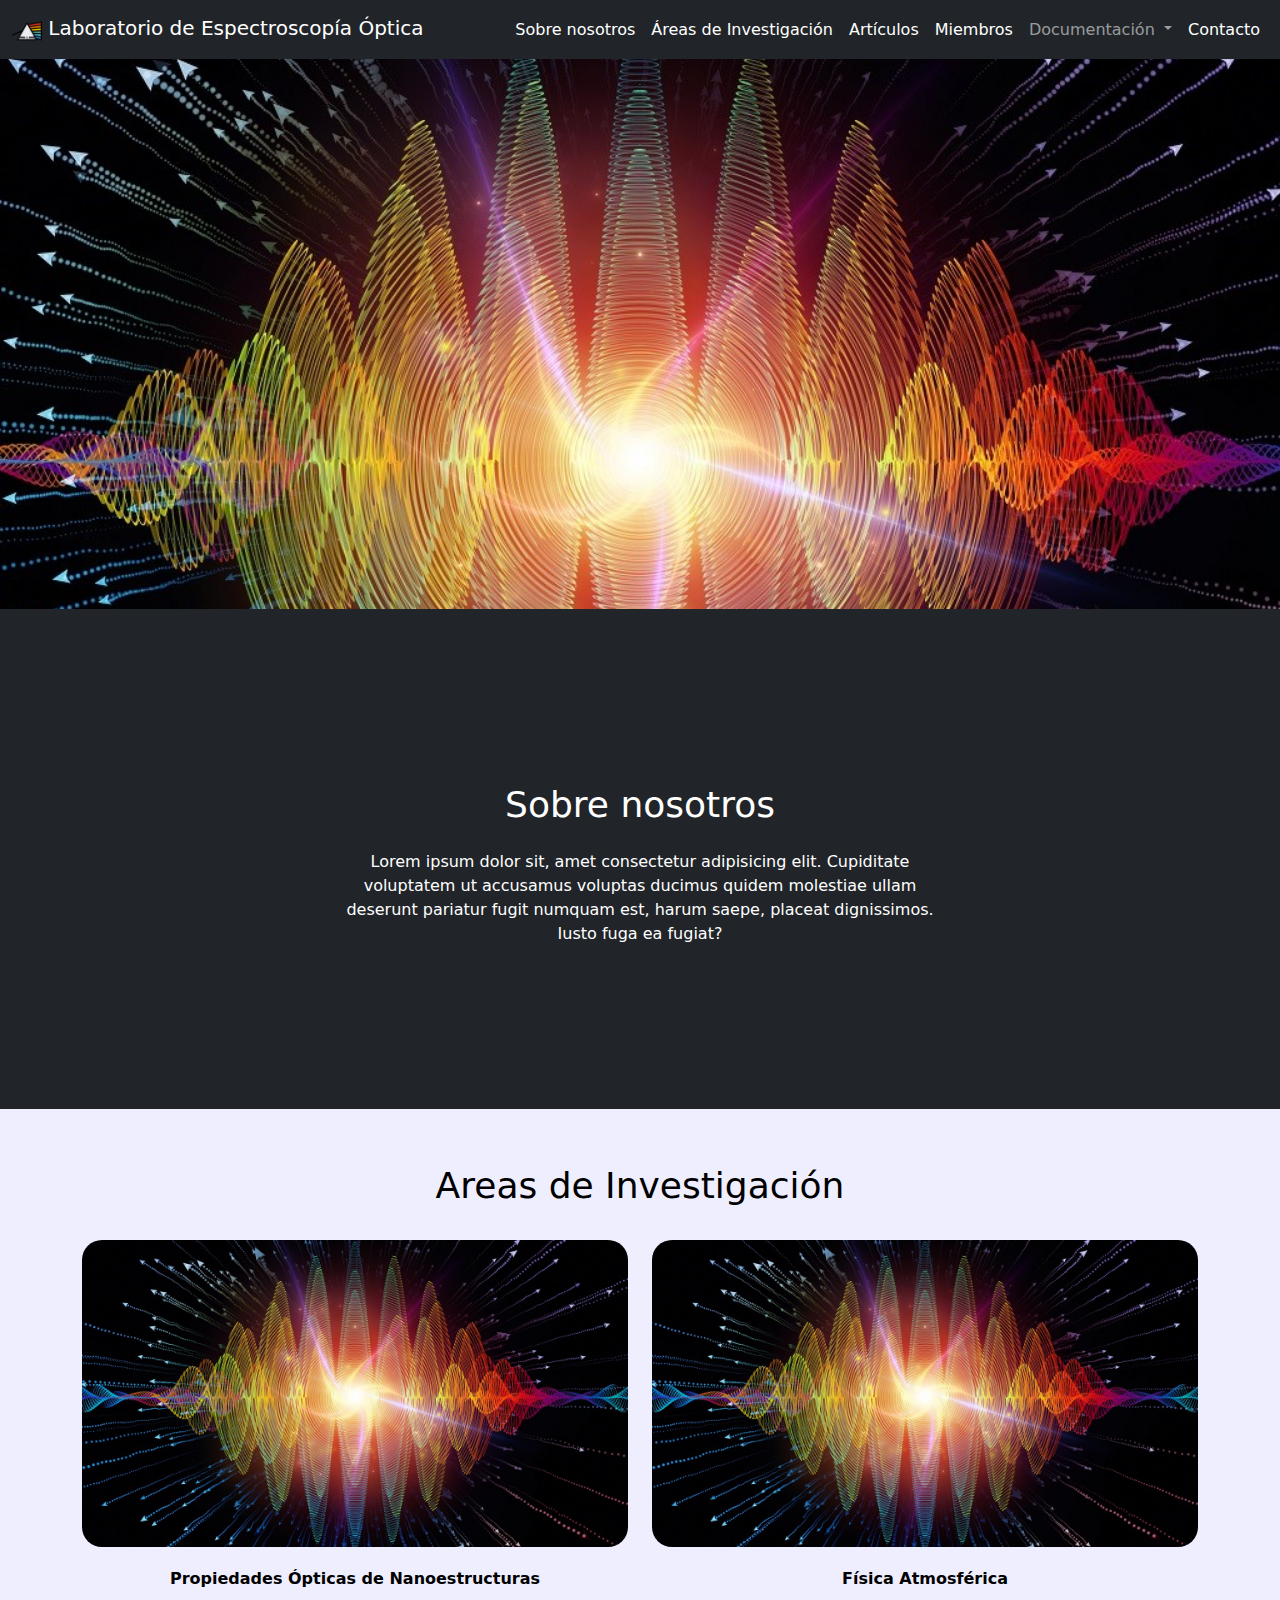
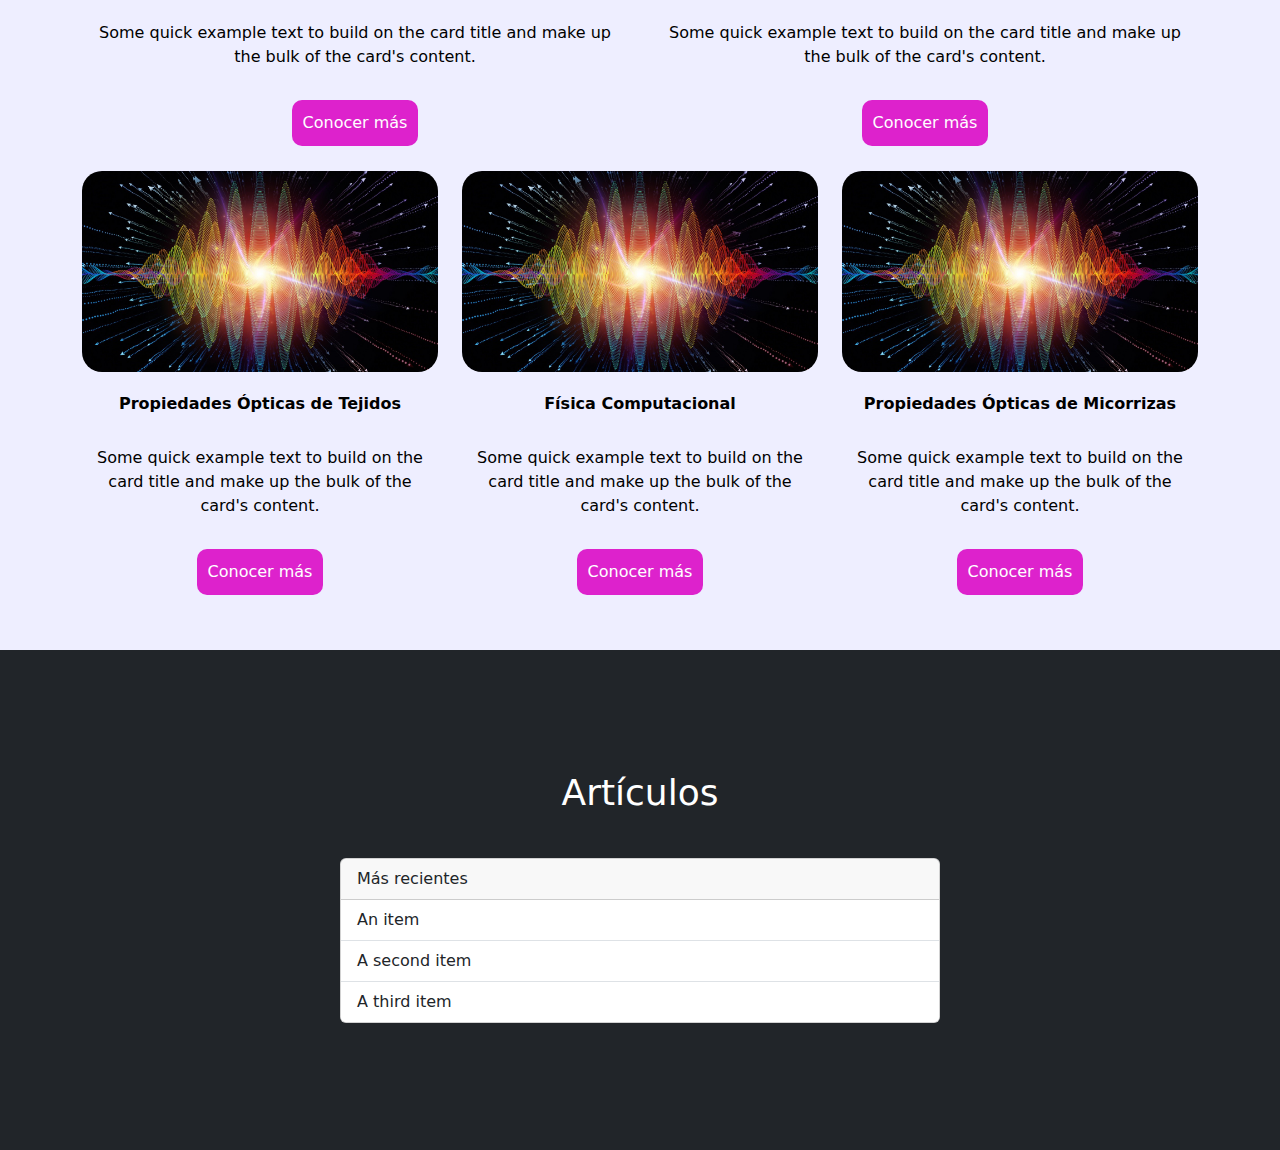
<file: index.html>
<!DOCTYPE html>
<html>
  <head>

    <!--Metadatos-->
    <meta charset = "utf-8">
    <meta name = "author" content = "Nelson Mejía">
    <meta name = "description" content = "Laboratorio de Espectroscopia Optica">
    <meta name = "keywords" content = "Physics, Fisica, Laboratorio, Espectroscopia, Optica">
    <meta name = "viewport" content = "width = device-width, initial-scale = 1">
    
    <!--Titulo-->
    <title>Laboratorio de Espectroscopía Óptica</title>

    <!--Favicon-->
    <link rel = "icon" type = "image/x-icon" href = "images/prisma.png">

    <!--Estilos CSS-->
    <link rel = "stylesheet" href = "styles.css">

    <!--Bootstrap HTML-->
    <link href="https://cdn.jsdelivr.net/npm/bootstrap@5.3.3/dist/css/bootstrap.min.css" rel="stylesheet" integrity="sha384-QWTKZyjpPEjISv5WaRU9OFeRpok6YctnYmDr5pNlyT2bRjXh0JMhjY6hW+ALEwIH" crossorigin="anonymous">

    <!--Bootstrap iconos-->
    <link rel="stylesheet" href="https://cdn.jsdelivr.net/npm/bootstrap-icons@1.11.3/font/bootstrap-icons.min.css">

  </head>
  <body>

    <!--Barra de navegacion-->
    <nav class = "navbar navbar-expand-md navbar-dark bg-dark">
      <div class = "container-fluid">

        <button class = "navbar-toggler" type = "button" data-bs-toggle = "collapse" data-bs-target = "#navbar-collapse" aria-controls = "navbar-collapse" aria-expanded = "false" aria-label = "Toggle navigation">
          <span class = "navbar-toggler-icon"></span>
        </button>

        <div class = "collapse navbar-collapse" id = "navbar-collapse">

          <a class = "navbar-brand" href = "index.html">
            <img src = "/images/prisma.png" alt = "Logo" width = "30" height = "30" class = "d-inline-block align-text-top">
            Laboratorio de Espectroscopía Óptica
          </a>      

          <ul class = "navbar-nav d-flex justify-content-center align-items-center">

            <li class = "nav-item">
              <a id = "nav-text" class = "nav-link active" aria-current="page" href = "#">Sobre nosotros</a>
            </li>

            <li class = "nav-item">
              <a id = "nav-text" class = "nav-link" href = "#">Áreas de Investigación</a>
            </li>

            <li class = "nav-item">
              <a id = "nav-text" class = "nav-link" href = "#">Artículos</a>
            </li>

            <li class = "nav-item">
              <a id = "nav-text" class = "nav-link" href = "#">Miembros</a>
            </li>

            <li class="nav-item dropdown">
              <a class="nav-link dropdown-toggle" href="#" role="button" data-bs-toggle="dropdown" aria-expanded="false">
                Documentación
              </a>
              <ul class="dropdown-menu">
                <li><a class="dropdown-item" href="LTS_Doc/home.html">Código LTS</a></li>
                <li><a class="dropdown-item" href="#">Código DOAS</a></li>
              </ul>
            </li>

            <li class = "nav-item">
              <a id = "nav-text" class = "nav-link" href = "#">Contacto</a>
            </li>
    
          </ul>

        </div>
      </div>
    </nav>


    <!--Hero-->
    <section class = "hero">

      <div class = "hero-banner"></div>

    </section>


    <!--Sobre nosotros-->
    <section class = "about-us dark-section">

      <div class = "about-us-container">

        <h2 class = "section-header">Sobre nosotros</h2>
        <p class = "section-text">Lorem ipsum dolor sit, amet consectetur adipisicing elit. Cupiditate voluptatem ut accusamus voluptas ducimus quidem molestiae ullam deserunt pariatur fugit numquam est, harum saepe, placeat dignissimos. Iusto fuga ea fugiat?</p>

      </div>

    </section>


    <!--Areas de investigacion-->
    <section class = "areas-investigacion light-section">

      <div class = "container text-center">

        <h2 class = "section-header">Areas de Investigación</h2>

        <!--Primera fila-->
        <div class = "row">

          <!--Propiedades Opticas de Nanoestructuras-->
          <div class = "columna col-12 col-md-6 area-column">
            <img class = "area-img" src = "images/imagen_prueba.jpg" class = "card-img-top" alt = "...">
            <div class = "card-body">
              <p class = "area-name card-title">Propiedades Ópticas de Nanoestructuras</p>
              <p class = "area-description card-text">Some quick example text to build on the card title and make up the bulk of the card's content.</p>
              <a href = "#" id = "info-btn" class = "btn btn-primary">Conocer más</a>
            </div>
          </div>

          <!--Fisica Atmosferica-->
          <div class = "columna col-12 col-md-6 area-column">
            <img class = "area-img" src = "images/imagen_prueba.jpg" class = "card-img-top" alt = "...">
            <div class = "card-body">
              <p class = "area-name card-title">Física Atmosférica</p>
              <p class = "area-description card-text">Some quick example text to build on the card title and make up the bulk of the card's content.</p>
              <a href = "#" id = "info-btn" class = "btn btn-primary">Conocer más</a>
            </div>
          </div>         
        </div>

        <!--Segunda fila-->
        <div class = "row">

          <!--Propiedades Opticas de los Tejidos-->
          <div class = "columna col-12 col-md-4 area-column">
            <img class = "area-img" src = "images/imagen_prueba.jpg" class = "card-img-top" alt = "...">
            <div class = "card-body">
              <p class = "area-name card-title">Propiedades Ópticas de Tejidos</p>
              <p class = "area-description card-text">Some quick example text to build on the card title and make up the bulk of the card's content.</p>
              <a href = "#" id = "info-btn" class = "btn btn-primary">Conocer más</a>
            </div>
          </div>

          <!--Fisica Computacional-->
          <div class = "columna col-12 col-md-4 area-column">
            <img class = "area-img" src = "images/imagen_prueba.jpg" class = "card-img-top" alt = "...">
            <div class = "card-body">
              <p class = "area-name card-title">Física Computacional</p>
              <p class = "area-description card-text">Some quick example text to build on the card title and make up the bulk of the card's content.</p>
              <a href = "#" id = "info-btn" class = "btn btn-primary">Conocer más</a>
            </div>
          </div>

          <!--Propiedades Opticas de Micorrizas-->
          <div class = "columna col-12 col-md-4 area-column">
            <img class = "area-img" src = "images/imagen_prueba.jpg" class = "card-img-top" alt = "...">
            <div class = "card-body">
              <p class = "area-name card-title">Propiedades Ópticas de Micorrizas</p>
              <p class = "area-description card-text">Some quick example text to build on the card title and make up the bulk of the card's content.</p>
              <a href = "#" id = "info-btn" class = "btn btn-primary">Conocer más</a>
            </div>
          </div>

        </div>
      </div>

    </section>

    
    <!--Articulos-->
    <section class = "articulos-recientes dark-section">

      <h2 class = "section-header">Artículos</h2>

      <div class = "articulos-container">

        <div class = "card">
          <div class = "card-header">
            Más recientes
          </div>
          <ul class = "list-group list-group-flush">
            <li class = "list-group-item">An item</li>
            <li class = "list-group-item">A second item</li>
            <li class = "list-group-item">A third item</li>
          </ul>
        </div>
  
      </div>

    </section>
    

    <!--Contacto-->
    <section class = "contacto light-section">



    </section>

      
    <!--Bootstrap CSS-->
    <script src="https://cdn.jsdelivr.net/npm/bootstrap@5.3.3/dist/js/bootstrap.bundle.min.js" integrity="sha384-YvpcrYf0tY3lHB60NNkmXc5s9fDVZLESaAA55NDzOxhy9GkcIdslK1eN7N6jIeHz" crossorigin="anonymous"></script>

  </body>
</html>
</file>
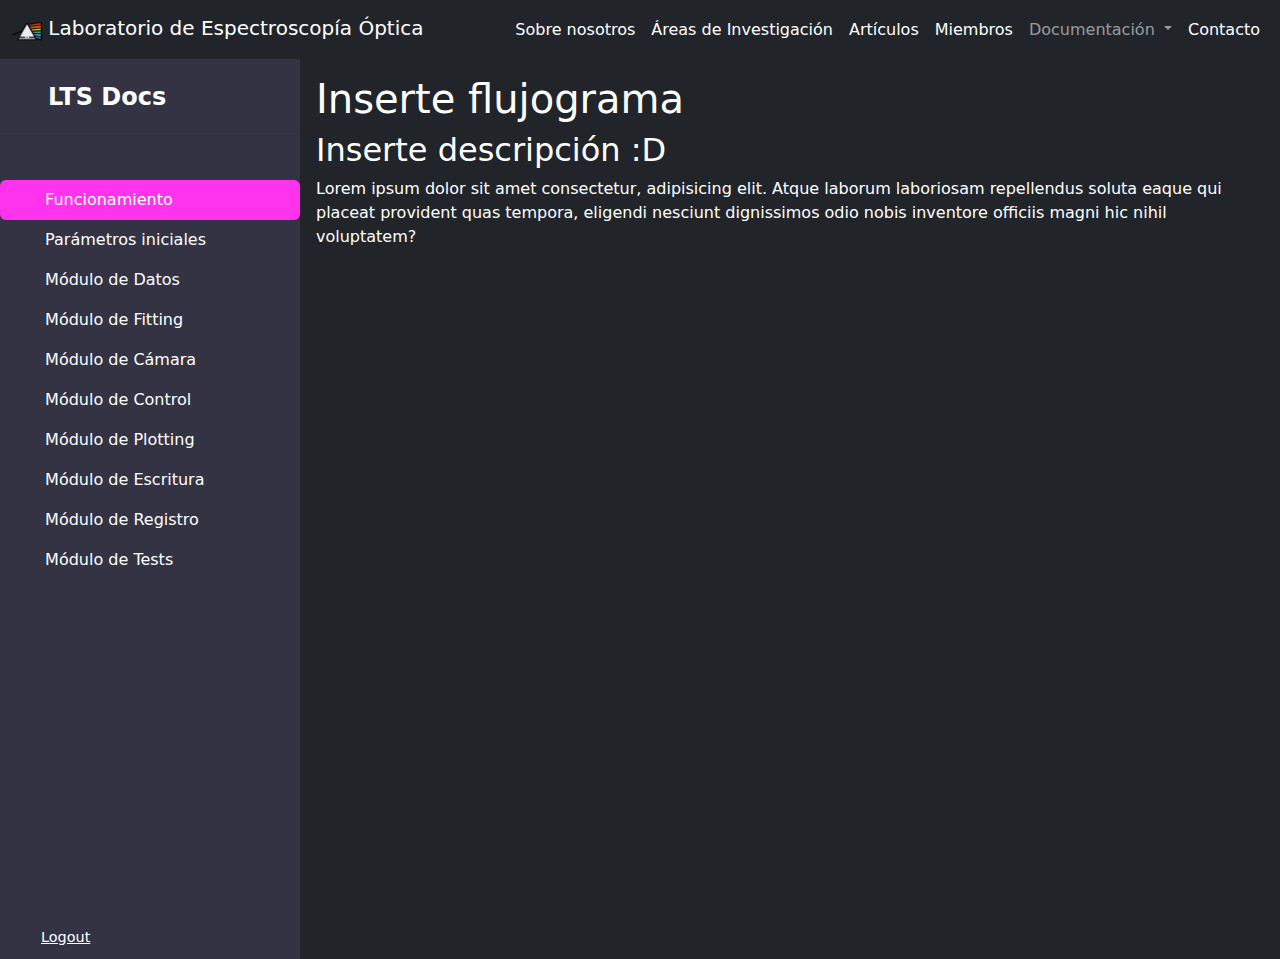
<file: LTS_Doc/home.html>
<!DOCTYPE html>
<html>

  <head>

    <!--Metadatos-->
    <meta charset = "utf-8">
    <meta name = "author" content = "Nelson Mejía">
    <meta name = "description" content = "Laboratorio de Espectroscopia Optica">
    <meta name = "keywords" content = "Physics, Fisica, Laboratorio, Espectroscopia, Optica">
    <meta name = "viewport" content = "width = device-width, initial-scale = 1">
    
    <!--Titulo-->
    <title>Documentación LTS</title>

    <!--Favicon-->
    <link rel = "icon" type = "image/x-icon" href = "images/prisma.png">

    <!--Estilos CSS-->
    <link rel = "stylesheet" href = "../styles.css">
    <link rel = "stylesheet" href = "../sidebar.css">

    <!--Bootstrap HTML-->
    <link href="https://cdn.jsdelivr.net/npm/bootstrap@5.3.3/dist/css/bootstrap.min.css" rel="stylesheet" integrity="sha384-QWTKZyjpPEjISv5WaRU9OFeRpok6YctnYmDr5pNlyT2bRjXh0JMhjY6hW+ALEwIH" crossorigin="anonymous">

    <!--Bootstrap iconos-->
    <link rel="stylesheet" href="https://cdn.jsdelivr.net/npm/bootstrap-icons@1.11.3/font/bootstrap-icons.min.css">

  </head>

  <body>

    <!--Barra de navegacion-->
    <nav class = "navbar navbar-expand-md navbar-dark bg-dark">
      <div class = "container-fluid">

        <button class = "navbar-toggler" type = "button" data-bs-toggle = "collapse" data-bs-target = "#navbar-collapse" aria-controls = "navbar-collapse" aria-expanded = "false" aria-label = "Toggle navigation">
          <span class = "navbar-toggler-icon"></span>
        </button>

        <div class = "collapse navbar-collapse" id = "navbar-collapse">

          <a class = "navbar-brand" href = "../index.html">
            <img src = "/images/prisma.png" alt = "Logo" width = "30" height = "30" class = "d-inline-block align-text-top">
            Laboratorio de Espectroscopía Óptica
          </a>      

          <ul class = "navbar-nav d-flex justify-content-center align-items-center">

            <li class = "nav-item">
              <a id = "nav-text" class = "nav-link active" aria-current="page" href = "#">Sobre nosotros</a>
            </li>

            <li class = "nav-item">
              <a id = "nav-text" class = "nav-link" href = "#">Áreas de Investigación</a>
            </li>

            <li class = "nav-item">
              <a id = "nav-text" class = "nav-link" href = "#">Artículos</a>
            </li>

            <li class = "nav-item">
              <a id = "nav-text" class = "nav-link" href = "#">Miembros</a>
            </li>

            <li class="nav-item dropdown">
              <a class="nav-link dropdown-toggle" href="#" role="button" data-bs-toggle="dropdown" aria-expanded="false">
                Documentación
              </a>
              <ul class="dropdown-menu">
                <li><a class="dropdown-item" href="home.html">Código LTS</a></li>
                <li><a class="dropdown-item" href="#">Código DOAS</a></li>
              </ul>
            </li>

            <li class = "nav-item">
              <a id = "nav-text" class = "nav-link" href = "#">Contacto</a>
            </li>
            
    
          </ul>

        </div>
      </div>
    </nav>
    

    <!--Sidebar-->
    <div class="wrapper">
      <aside id="sidebar">
          <div class="d-flex">
              <div class="sidebar-logo">
                <a href="home.html" class="d-flex align-items-center mb-3 mb-md-0 me-md-auto text-white text-decoration-none">
                  <svg class="bi pe-none me-2" width="40" height="32"><use href = "home.html"/></svg>
                  <span class="fs-4">LTS Docs</span>
                </a>
              </div>
          </div>

          <hr>

          <ul class="sidebar-nav nav nav-pills flex-column mb-auto">
            
            <li class="nav-item">
              <a href="home.html" id = "pink-side-bar" class="nav-link active text-white" aria-current="page">
                <svg class="bi pe-none me-2" width="16" height="16"><use xlink:href="#home"/></svg>
                Funcionamiento
              </a>
            </li>
            <li>
              <a href="initial_parameters.html" class="nav-link text-white">
                <svg class="bi pe-none me-2" width="16" height="16"><use xlink:href="#speedometer2"/></svg>
                Parámetros iniciales
              </a>
            </li>
            <li>
              <a href="#" class="nav-link text-white">
                <svg class="bi pe-none me-2" width="16" height="16"><use xlink:href="#speedometer2"/></svg>
                Módulo de Datos
              </a>
            </li>
            <li>
              <a href="#" class="nav-link text-white">
                <svg class="bi pe-none me-2" width="16" height="16"><use xlink:href="#speedometer2"/></svg>
                Módulo de Fitting
              </a>
            </li>
            <li>
              <a href="#" class="nav-link text-white">
                <svg class="bi pe-none me-2" width="16" height="16"><use xlink:href="#speedometer2"/></svg>
                Módulo de Cámara
              </a>
            </li>
            <li>
              <a href="#" class="nav-link text-white">
                <svg class="bi pe-none me-2" width="16" height="16"><use xlink:href="#speedometer2"/></svg>
                Módulo de Control
              </a>
            </li>
            <li>
              <a href="#" class="nav-link text-white">
                <svg class="bi pe-none me-2" width="16" height="16"><use xlink:href="#speedometer2"/></svg>
                Módulo de Plotting
              </a>
            </li>
            <li>
              <a href="#" class="nav-link text-white">
                <svg class="bi pe-none me-2" width="16" height="16"><use xlink:href="#speedometer2"/></svg>
                Módulo de Escritura
              </a>
            </li>
            <li>
              <a href="#" class="nav-link text-white">
                <svg class="bi pe-none me-2" width="16" height="16"><use xlink:href="#speedometer2"/></svg>
                Módulo de Registro
              </a>
            </li>
            <li>
              <a href="#" class="nav-link text-white">
                <svg class="bi pe-none me-2" width="16" height="16"><use xlink:href="#speedometer2"/></svg>
                Módulo de Tests
              </a>
            </li>
              
              
          </ul>

          <div class="sidebar-footer">
              <a href="#" class="sidebar-link">
                  <i class="lni lni-exit"></i>
                  <span>Logout</span>
              </a>
          </div>
      </aside>
      <div class="dark-section main p-3">
          <div class="dark-section">
              
            <h1>Inserte flujograma</h1>
            <h2>Inserte descripción :D</h2>

            <p>Lorem ipsum dolor sit amet consectetur, adipisicing elit. Atque laborum laboriosam repellendus soluta eaque qui placeat provident quas tempora, eligendi nesciunt dignissimos odio nobis inventore officiis magni hic nihil voluptatem?</p>
            
          </div>
      </div>
    </div>
    
    
    <!--Ejemplo de barra de sidebar-->

    <!--Bootstrap CSS-->
    <script src="https://cdn.jsdelivr.net/npm/bootstrap@5.3.3/dist/js/bootstrap.bundle.min.js" integrity="sha384-YvpcrYf0tY3lHB60NNkmXc5s9fDVZLESaAA55NDzOxhy9GkcIdslK1eN7N6jIeHz" crossorigin="anonymous"></script>

  </body>

</html>
</file>
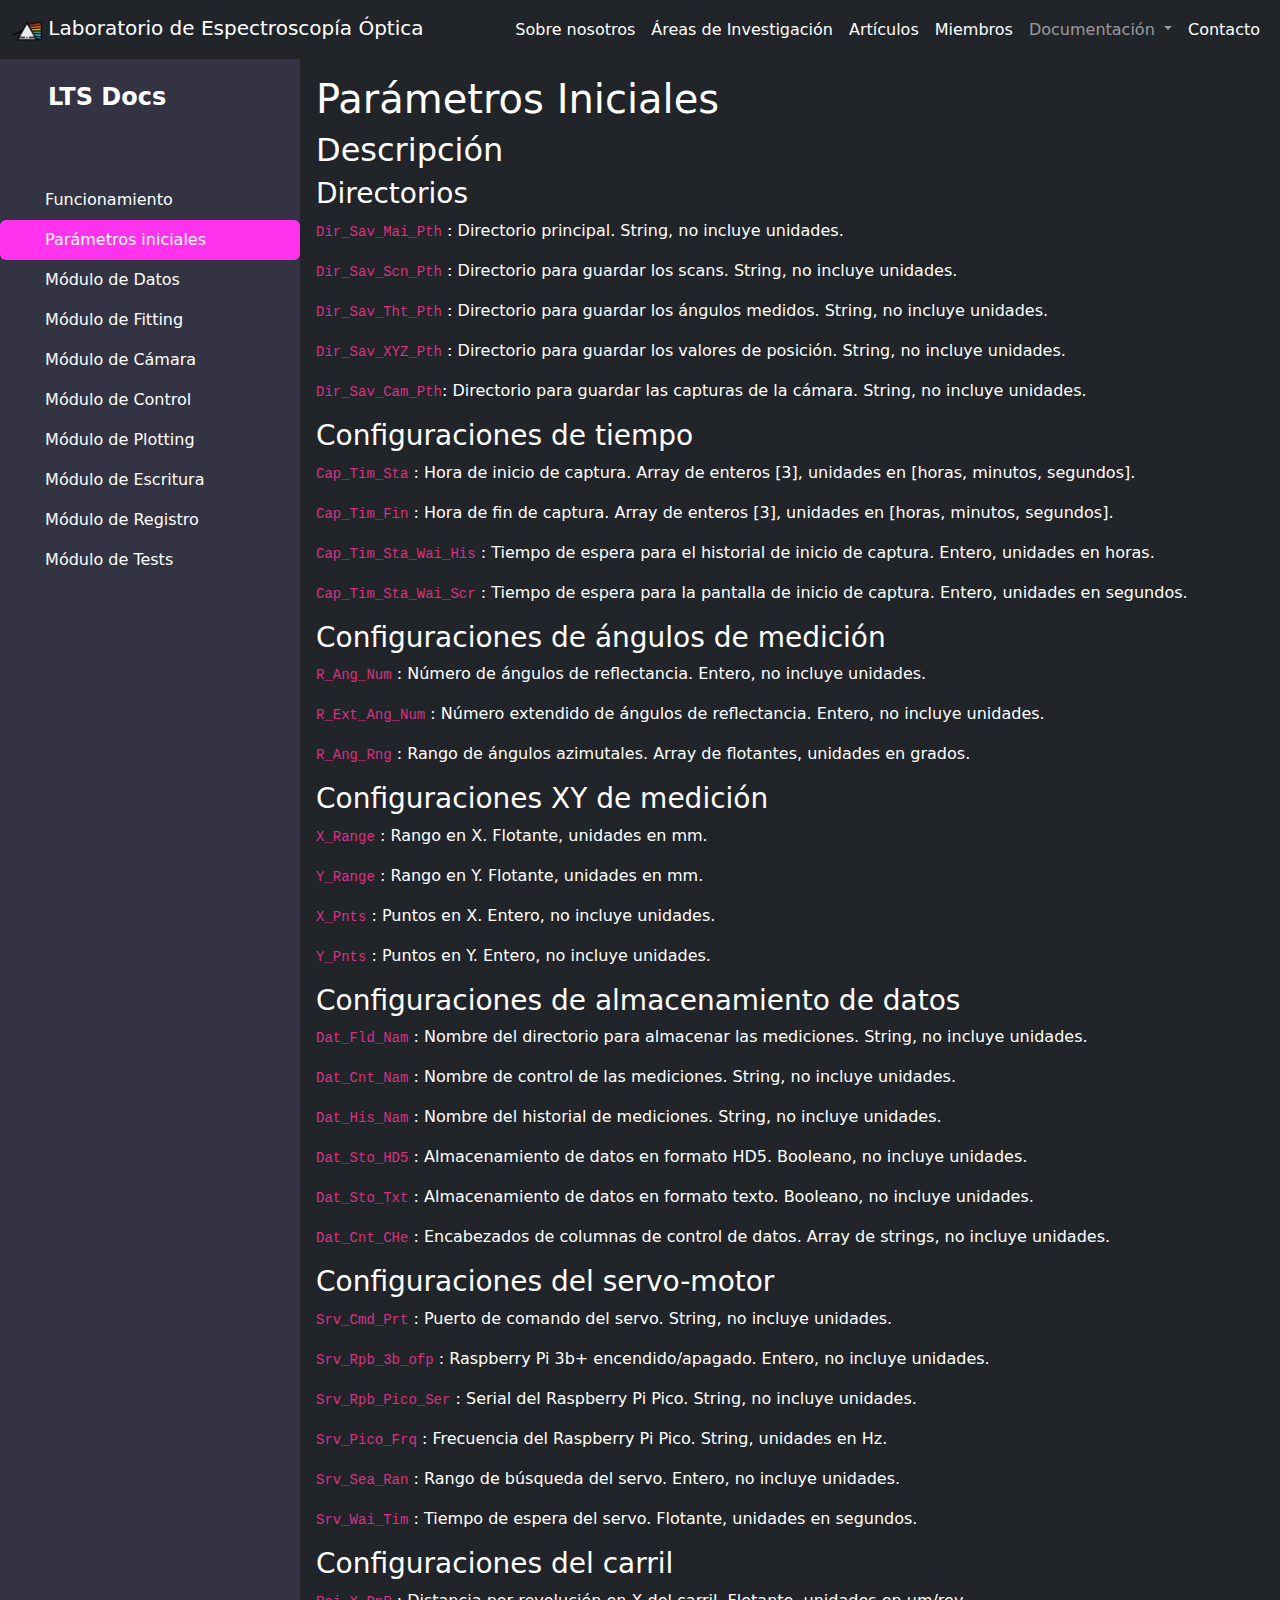
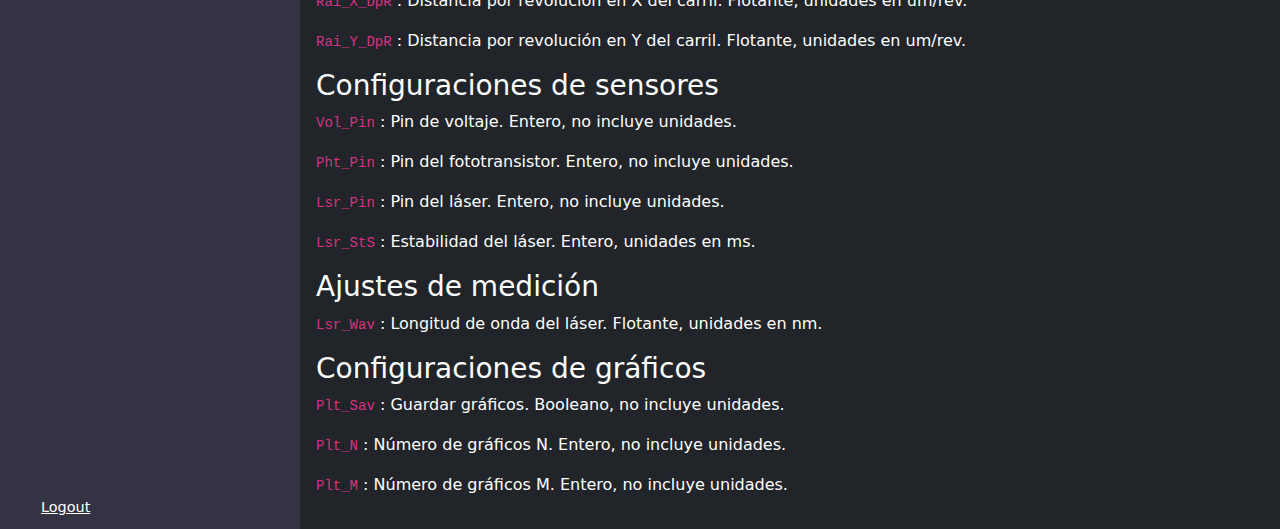
<file: LTS_Doc/initial_parameters.html>
<!DOCTYPE html>
<html>

  <head>
      
    <!--Metadatos-->
    <meta charset = "utf-8">
    <meta name = "author" content = "Nelson Mejía">
    <meta name = "description" content = "Laboratorio de Espectroscopia Optica">
    <meta name = "keywords" content = "Physics, Fisica, Laboratorio, Espectroscopia, Optica">
    <meta name = "viewport" content = "width = device-width, initial-scale = 1">
    
    <!--Titulo-->
    <title>LTS - Parametros iniciales</title>

    <!--Favicon-->
    <link rel = "icon" type = "image/x-icon" href = "images/prisma.png">

    <!--Estilos CSS-->
    <link rel = "stylesheet" href = "../sidebar.css">
    <link rel = "stylesheet" href = "../styles.css">

    <!--Bootstrap HTML-->
    <link href="https://cdn.jsdelivr.net/npm/bootstrap@5.3.3/dist/css/bootstrap.min.css" rel="stylesheet" integrity="sha384-QWTKZyjpPEjISv5WaRU9OFeRpok6YctnYmDr5pNlyT2bRjXh0JMhjY6hW+ALEwIH" crossorigin="anonymous">

    <!--Bootstrap iconos-->
    <link rel="stylesheet" href="https://cdn.jsdelivr.net/npm/bootstrap-icons@1.11.3/font/bootstrap-icons.min.css">
    
    <!--Bootstrap sidebar-->
    <link href="https://cdn.lineicons.com/4.0/lineicons.css" rel="stylesheet" />
    <link href="https://cdn.jsdelivr.net/npm/bootstrap@5.3.0-alpha3/dist/css/bootstrap.min.css" rel="stylesheet"
        integrity="sha384-KK94CHFLLe+nY2dmCWGMq91rCGa5gtU4mk92HdvYe+M/SXH301p5ILy+dN9+nJOZ" crossorigin="anonymous">

  </head>

  <body>

    <!--Barra de navegacion-->
    <nav class = "navbar navbar-expand-md navbar-dark bg-dark">
      <div class = "container-fluid">

        <button class = "navbar-toggler" type = "button" data-bs-toggle = "collapse" data-bs-target = "#navbar-collapse" aria-controls = "navbar-collapse" aria-expanded = "false" aria-label = "Toggle navigation">
          <span class = "navbar-toggler-icon"></span>
        </button>

        <div class = "collapse navbar-collapse" id = "navbar-collapse">

          <a class = "navbar-brand" href = "../index.html">
            <img src = "/images/prisma.png" alt = "Logo" width = "30" height = "30" class = "d-inline-block align-text-top">
            Laboratorio de Espectroscopía Óptica
          </a>      

          <ul class = "navbar-nav d-flex justify-content-center align-items-center">

            <li class = "nav-item">
              <a id = "nav-text" class = "nav-link active" aria-current="page" href = "#">Sobre nosotros</a>
            </li>

            <li class = "nav-item">
              <a id = "nav-text" class = "nav-link" href = "#">Áreas de Investigación</a>
            </li>

            <li class = "nav-item">
              <a id = "nav-text" class = "nav-link" href = "#">Artículos</a>
            </li>

            <li class = "nav-item">
              <a id = "nav-text" class = "nav-link" href = "#">Miembros</a>
            </li>

            <li class="nav-item dropdown">
              <a class="nav-link dropdown-toggle" href="#" role="button" data-bs-toggle="dropdown" aria-expanded="false">
                Documentación
              </a>
              <ul class="dropdown-menu">
                <li><a class="dropdown-item" href="home.html">Código LTS</a></li>
                <li><a class="dropdown-item" href="#">Código DOAS</a></li>
              </ul>
            </li>

            <li class = "nav-item">
              <a id = "nav-text" class = "nav-link" href = "#">Contacto</a>
            </li>

          </ul>

        </div>
      </div>
    </nav>

    <!--Sidebar-->
    <div class="wrapper">
      <aside id="sidebar">
          <div class="d-flex">
              <div class="sidebar-logo">
                <a href="home.html" class="d-flex align-items-center mb-3 mb-md-0 me-md-auto text-white text-decoration-none">
                  <svg class="bi pe-none me-2" width="40" height="32"><use href = "home.html"/></svg>
                  <span class="fs-4">LTS Docs</span>
                </a>
              </div>
          </div>

          <hr>

          <ul class="sidebar-nav nav nav-pills flex-column mb-auto">
            
            <li class="nav-item">
              <a href="home.html" class="nav-link text-white" aria-current="page">
                <svg class="bi pe-none me-2" width="16" height="16"><use xlink:href="#home"/></svg>
                Funcionamiento
              </a>
            </li>
            <li>
              <a href="initial_parameters.html" id = "pink-side-bar" class="nav-link active text-white">
                <svg class="bi pe-none me-2" width="16" height="16"><use xlink:href="#speedometer2"/></svg>
                Parámetros iniciales
              </a>
            </li>
            <li>
              <a href="#" class="nav-link text-white">
                <svg class="bi pe-none me-2" width="16" height="16"><use xlink:href="#speedometer2"/></svg>
                Módulo de Datos
              </a>
            </li>
            <li>
              <a href="#" class="nav-link text-white">
                <svg class="bi pe-none me-2" width="16" height="16"><use xlink:href="#speedometer2"/></svg>
                Módulo de Fitting
              </a>
            </li>
            <li>
              <a href="#" class="nav-link text-white">
                <svg class="bi pe-none me-2" width="16" height="16"><use xlink:href="#speedometer2"/></svg>
                Módulo de Cámara
              </a>
            </li>
            <li>
              <a href="#" class="nav-link text-white">
                <svg class="bi pe-none me-2" width="16" height="16"><use xlink:href="#speedometer2"/></svg>
                Módulo de Control
              </a>
            </li>
            <li>
              <a href="#" class="nav-link text-white">
                <svg class="bi pe-none me-2" width="16" height="16"><use xlink:href="#speedometer2"/></svg>
                Módulo de Plotting
              </a>
            </li>
            <li>
              <a href="#" class="nav-link text-white">
                <svg class="bi pe-none me-2" width="16" height="16"><use xlink:href="#speedometer2"/></svg>
                Módulo de Escritura
              </a>
            </li>
            <li>
              <a href="#" class="nav-link text-white">
                <svg class="bi pe-none me-2" width="16" height="16"><use xlink:href="#speedometer2"/></svg>
                Módulo de Registro
              </a>
            </li>
            <li>
              <a href="#" class="nav-link text-white">
                <svg class="bi pe-none me-2" width="16" height="16"><use xlink:href="#speedometer2"/></svg>
                Módulo de Tests
              </a>
            </li>
              
              
          </ul>

          <div class="sidebar-footer">
              <a href="#" class="sidebar-link">
                  <i class="lni lni-exit"></i>
                  <span>Logout</span>
              </a>
          </div>
      </aside>
      <div class="dark-section main p-3">
          <div class="dark-section">
              
            <h1>Parámetros Iniciales</h1>

            <h2>Descripción</h2>

            <h3>Directorios</h3>

            <p><code>Dir_Sav_Mai_Pth</code> : Directorio principal. String, no incluye unidades.</p>
            <p><code>Dir_Sav_Scn_Pth</code> : Directorio para guardar los scans. String, no incluye unidades.</p>
            <p><code>Dir_Sav_Tht_Pth</code> : Directorio para guardar los ángulos medidos. String, no incluye unidades.</p>
            <p><code>Dir_Sav_XYZ_Pth</code> : Directorio para guardar los valores de posición. String, no incluye unidades.</p>
            <p><code>Dir_Sav_Cam_Pth</code>: Directorio para guardar las capturas de la cámara. String, no incluye unidades.</p>
            
            <h3>Configuraciones de tiempo</h3>
            
            <p><code>Cap_Tim_Sta</code> : Hora de inicio de captura. Array de enteros [3], unidades en [horas, minutos, segundos].</p>
            <p><code>Cap_Tim_Fin</code> : Hora de fin de captura. Array de enteros [3], unidades en [horas, minutos, segundos].</p>
            <p><code>Cap_Tim_Sta_Wai_His</code> : Tiempo de espera para el historial de inicio de captura. Entero, unidades en horas.</p>
            <p><code>Cap_Tim_Sta_Wai_Scr</code> : Tiempo de espera para la pantalla de inicio de captura. Entero, unidades en segundos.</p>
            
            <h3>Configuraciones de ángulos de medición</h3>
            
            <p><code>R_Ang_Num</code> : Número de ángulos de reflectancia. Entero, no incluye unidades.</p>
            <p><code>R_Ext_Ang_Num</code> : Número extendido de ángulos de reflectancia. Entero, no incluye unidades.</p>
            <p><code>R_Ang_Rng</code> : Rango de ángulos azimutales. Array de flotantes, unidades en grados.</p>
            
            <h3>Configuraciones XY de medición</h3>
            
            <p><code>X_Range</code> : Rango en X. Flotante, unidades en mm.</p>
            <p><code>Y_Range</code> : Rango en Y. Flotante, unidades en mm.</p>
            <p><code>X_Pnts</code> : Puntos en X. Entero, no incluye unidades.</p>
            <p><code>Y_Pnts</code> : Puntos en Y. Entero, no incluye unidades.</p>
            
            <h3>Configuraciones de almacenamiento de datos</h3>
            
            <p><code>Dat_Fld_Nam</code> : Nombre del directorio para almacenar las mediciones. String, no incluye unidades.</p>
            <p><code>Dat_Cnt_Nam</code> : Nombre de control de las mediciones. String, no incluye unidades.</p>
            <p><code>Dat_His_Nam</code> : Nombre del historial de mediciones. String, no incluye unidades.</p>
            <p><code>Dat_Sto_HD5</code> : Almacenamiento de datos en formato HD5. Booleano, no incluye unidades.</p>
            <p><code>Dat_Sto_Txt</code> : Almacenamiento de datos en formato texto. Booleano, no incluye unidades.</p>
            <p><code>Dat_Cnt_CHe</code> : Encabezados de columnas de control de datos. Array de strings, no incluye unidades.</p>
            
            <h3>Configuraciones del servo-motor</h3>
            
            <p><code>Srv_Cmd_Prt</code> : Puerto de comando del servo. String, no incluye unidades.</p>
            <p><code>Srv_Rpb_3b_ofp</code> : Raspberry Pi 3b+ encendido/apagado. Entero, no incluye unidades.</p>
            <p><code>Srv_Rpb_Pico_Ser</code> : Serial del Raspberry Pi Pico. String, no incluye unidades.</p>
            <p><code>Srv_Pico_Frq</code> : Frecuencia del Raspberry Pi Pico. String, unidades en Hz.</p>
            <p><code>Srv_Sea_Ran</code> : Rango de búsqueda del servo. Entero, no incluye unidades.</p>
            <p><code>Srv_Wai_Tim</code> : Tiempo de espera del servo. Flotante, unidades en segundos.</p>
            
            <h3>Configuraciones del carril</h3>
            
            <p><code>Rai_X_DpR</code> : Distancia por revolución en X del carril. Flotante, unidades en um/rev.</p>
            <p><code>Rai_Y_DpR</code> : Distancia por revolución en Y del carril. Flotante, unidades en um/rev.</p>
            
            <h3>Configuraciones de sensores</h3>
            
            <p><code>Vol_Pin</code> : Pin de voltaje. Entero, no incluye unidades.</p>
            <p><code>Pht_Pin</code> : Pin del fototransistor. Entero, no incluye unidades.</p>
            <p><code>Lsr_Pin</code> : Pin del láser. Entero, no incluye unidades.</p>
            <p><code>Lsr_StS</code> : Estabilidad del láser. Entero, unidades en ms.</p>
            
            <h3>Ajustes de medición</h3>
            
            <p><code>Lsr_Wav</code> : Longitud de onda del láser. Flotante, unidades en nm.</p>
            
            <h3>Configuraciones de gráficos</h3>
            
            <p><code>Plt_Sav</code> : Guardar gráficos. Booleano, no incluye unidades.</p>
            <p><code>Plt_N</code> : Número de gráficos N. Entero, no incluye unidades.</p>
            <p><code>Plt_M</code> : Número de gráficos M. Entero, no incluye unidades.</p>
    

          </div>
      </div>
    </div>

    <script src="https://cdn.jsdelivr.net/npm/bootstrap@5.3.0-alpha3/dist/js/bootstrap.bundle.min.js"
        integrity="sha384-ENjdO4Dr2bkBIFxQpeoTz1HIcje39Wm4jDKdf19U8gI4ddQ3GYNS7NTKfAdVQSZe"
        crossorigin="anonymous"></script>

  </body>
</html>
</file>
<file: styles.css>
/*Estilos generales*/
body{
    margin: 0px;
}
section{
    display: flex;
    flex-direction: column;
    align-items: center;
    justify-content: center;
}
.dark-section{
    color: #fff;
    background-color: #212529;
}
.light-section{
    color: #000;
    background-color: #eef;
}
.section-header{
    font-size: 2.25rem;
    padding: 15px 0px;
}
.section-text{
    font-size: 1.0rem;
    margin: 0.25rem;
}
#info-btn{
    background-color: #d2c;
    border-color: transparent;
    border-radius: 10px;
    padding: 10px;
    margin: 5px;
}
#info-btn:hover{
    background-color: #f3e;
}

/*Barra de navegacion*/

.dropdown-item{
    background-color: #334;
}

.navbar{
    padding: 50px;
    background-color: #fff0;
}
.navbar-collapse{
    align-items: center;
    justify-content: space-between;
}
.nav-item{
    color: #fff;
}
#nav-text{
    color: #fff;
}


/*Hero*/

.hero-banner{
    margin: auto;
    width: 100%;
    height: 600px;
    background-color: #000;
    background-image: url(images/imagen_prueba.jpg);
    background-size: cover;
    background-position: center;
    background-repeat: no-repeat;
    background-attachment: fixed;
    margin-top: -50px;
}

/*Sobre nosotros*/

.about-us{
    height: 500px;
    padding: 10px;
}
.about-us-container{
    max-width: 600px;
    text-align: center;
}

/*Areas de investigacion*/

.areas-investigacion{
    padding: 40px;
}
.area-icon{
    font-size: 60px;
}
.area-name{
    font-weight: bold;
    padding: 20px;
}
.area-column{
    border-radius: 30px;
    padding: 10px;
    display: flex;
    flex-direction: column;
    justify-content: space-evenly;
    transition: 0.25s;
}
.area-column:hover {
    background-color: #334;
    color: #fff;    
}
.area-img{
    border-radius: 20px;
}
.area-description{
    padding: 10px;
}

/*Articulos*/

.articulos-recientes{
    padding: 40px;
    min-height: 500px;
}
.articulos-container{
    width: 80%;
    max-width: 600px;
    margin: 20px;
}

/*Contacto*/



/*Responsivo*/

@media screen and (max-width: 767px){
    .navbar-brand{
        display: none;
    }
}

/*Scroll*/

/*
@keyframes show{
    from {
        opacity: 0;
        scale: 25%;
    }
    to{
        opacity: 1;
        scale: 100%;
    }
}
.area-column{
    view-timeline-name: --image;
    view-timeline-axis: block;
    
    animation-timeline: --image;
    animation-name: show;

    animation-range: entry 25% cover 30%;
    animation-fill-mode: both;
}
*/
</file>
<file: sidebar.css>
a {
    text-decoration: none;
}

li {
    list-style: none;
}

h1 {
    font-weight: 600;
    font-size: 1.5rem;
}

body {
    font-family: 'Poppins', sans-serif;
}

.wrapper {
    display: flex;
}

.main {
    min-height: 100vh;
    width: 100%;
    overflow: hidden;
    transition: all 0.35s ease-in-out;
    padding: 0;
    margin: 0;
}

#sidebar {
    width: 300px;
    min-width: 300px;
    z-index: 1000;
    transition: all .25s ease-in-out;
    background-color: #334;
    display: flex;
    flex-direction: column;
}

#sidebar.expand {
    width: 500px;
    min-width: 500px;
}

.toggle-btn {
    background-color: transparent;
    cursor: pointer;
    border: 0;
    padding: 1rem 1.5rem;
}

.toggle-btn i {
    font-size: 1.5rem;
    color: #FFF;
}

.sidebar-logo {
    margin: auto 0;
}

.sidebar-logo a {
    color: #FFF;
    font-size: 1.15rem;
    font-weight: 600;
    padding-top: 20px;
}


.sidebar-nav {
    padding: 2rem 0;
    flex: 1 1 auto;
}

a.sidebar-link {
    padding: .625rem 1.625rem;
    color: #FFF;
    display: block;
    font-size: 0.9rem;
    white-space: nowrap;
    border-left: 3px solid transparent;
}

.sidebar-link i {
    font-size: 1.1rem;
    margin-right: .75rem;
}

a.sidebar-link:hover {
    background-color: rgba(255, 255, 255, .075);
    border-left: 3px solid #f3e;
}

.sidebar-item {
    position: relative;
}

#pink-side-bar{
    background-color: #f3e;
}
</file>
